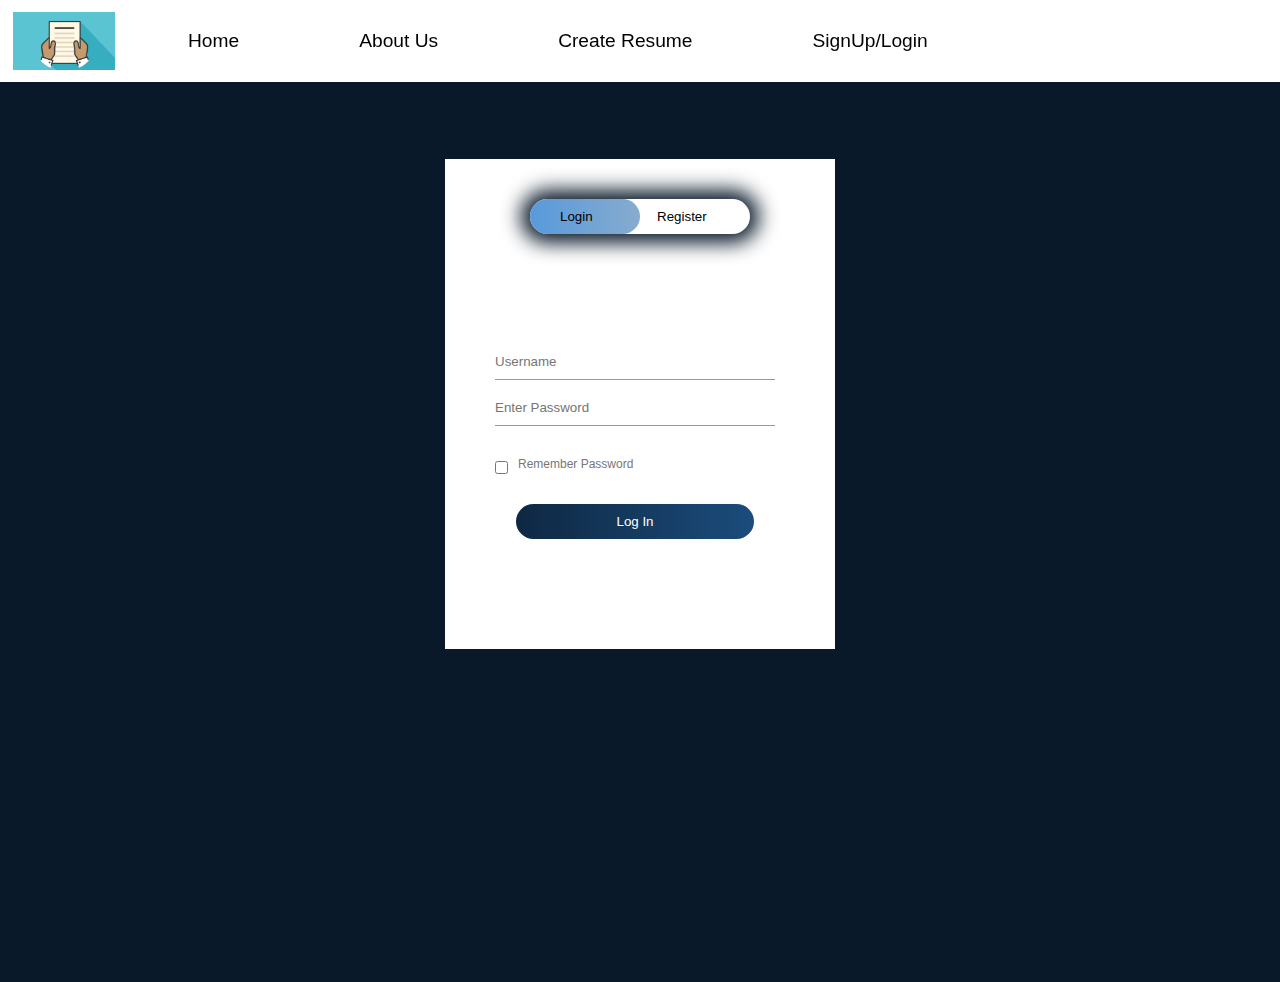
<file: HTML/Login.html>
<!DOCTYPE html>
<html lang="en">
<head>
    <meta charset="UTF-8">
    <meta http-equiv="X-UA-Compatible" content="IE=edge">
    <meta name="viewport" content="width=device-width, initial-scale=1.0">
    <link rel="shortcut icon" href="/Image/logo.jpg" type="image/x-icon">
    <link rel="stylesheet" href="/CSS/style.css">
    <link rel="stylesheet" href="/CSS/Login-style.css">
    <title>ResumeBuilder1</title>
</head>
<body>
    <div>
        <div class="background">
        <nav class="navbar">
            <ul class="navlist">
                <div class="logo"><img src="/Image/resume_for_icon.jpg" alt="logo"></div>
                <li><a href="/HTML/Index.html">Home</a></li>
                <li><a href="/HTML/AboutUs.html">About Us</a></li>
                <li><a href="/HTML/CreateResume.html">Create Resume</a></li>
                <li><a href="/HTML/Login.html">SignUp/Login</a></li>
            </ul>
        </nav>
    </div>
    <div class="login">
        <div class="login-box">
            <div class="btn-box">
                <div id="btn"></div>
                <button type="button" class="toggle" onclick="login()">Login</button>
                <button type="button" class="toggle" onclick="register()">Register</button>
            </div>
            <form id="login" class="form-input">
                <input type="text" class="input-field" placeholder="Username" required>
                <input type="password" class="input-field" placeholder="Enter Password" required>
                <input type="checkbox" class="check-box"><span>Remember Password</span>
                <button type="submit" class="submit-btn">Log In</button>
            </form>
            <form id="register" class="form-input">
                <input type="text" class="input-field" placeholder="Username" required>
                <input type="email" class="input-field" placeholder="Email id" required>
                <input type="password" class="input-field" placeholder="Enter Password" required>
                <input type="checkbox" class="check-box"><span>I agree to the terms and conditons</span>
                <button type="submit" class="submit-btn">Register</button>
            </form>
        </div>
        <script>
            var x = document.getElementById("login");
            var y = document.getElementById("register");
            var z = document.getElementById("btn");
            function register(){
                x.style.left= "-400px";
                y.style.left= "50px";
                z.style.left= "110px";
            }
            function login(){
                x.style.left= "50px";
                y.style.left= "450px";
                z.style.left= "0";
            }
        </script>
    </div>
</body>
</html>
</file>
<file: CSS/style.css>
*{
    margin: 0;
    padding: 0;
}
.logo{
    width: 10%;
    display: flex;
    justify-content: center;
    align-items: center;
}
.logo img{
    float: left;
    width: 80%;
    border: 1px solid white;
}
.navbar{
    display: flex;
    align-items: center;
    justify-items: center;
    position: sticky;
    top: 0;
    cursor: pointer;
}
.navlist{
    width: 100%;
    display: flex;
    font-size: larger;
}
.navlist li{
    font-family: sans-serif ;
    list-style: none;
    padding: 30px 60px;
}
.navlist li a img{
    width: 5%;
    padding-right: 2px;
}
nav li a{
    text-decoration: none;
    color: rgb(0, 0, 0);
}
nav li a:hover{
    text-decoration: none;
    color:rgb(102, 108, 116);
}
.background{
    background-size: cover;
    background-blend-mode: darken;
}
.content{
    height: 100%;
    background-color: yellow;
}
.content2 p{
    margin-left: 10%;
    padding: 2px 2px;
}
.content h1{
    width: 50%;
    padding-top: 15%;
    padding-left: 5%;
    font-size: 220%;
    @import url('https://fonts.googleapis.com/css2?family=RocknRoll+One&display=swap');
}
.first-content img{
    float: right;
    width: 50%;
    margin-top: 5%;
}
.create-btn{
    margin-top: 2%;
    margin-left: 20%;
    background-color: rgb(255, 136, 0);
    padding: 20px 20px;
    padding-left: 50px;
    padding-right: 50px;
    font-size: large;
    color: white;
    border: none;
    border-radius: 2px;
    font-weight: 700;
}
.create-btn button{
    align-items: center;
}
</file>
<file: CSS/Login-style.css>
*{
    margin: 0;
    padding: 0;
    font-family: sans-serif;
}
.login{
    height: 100%;
    width:100%;
    background-color: #091929;
    background-position: center;
    background-size: cover;
    position: absolute;
}
.login-box{
    width: 380px;
    height: 480px;
    position: relative;
    margin: 6% auto;
    padding: 5px;
    background: white;
    overflow: hidden;
}
.btn-box{
    width: 220px;
    margin: 35px auto;
    position: relative;
    box-shadow: 0 0 20px 9px #091929;
    border-radius: 30px;
}
.toggle{
    padding: 10px 30px;
    cursor: pointer;
    background: transparent;
    border: 0;
    outline: none;
    position: relative;
    color:black;
}
#btn{
    top: 0;
    left: 0;
    position: absolute;
    width: 110px;
    height: 100%;
    background: linear-gradient(to right,#589adb,#87abce);
    border-radius: 30px;
    transition: .5s;
}
.form-input{
    top: 180px;
    position: absolute;
    width: 280px;
    transition: .5s;
}
.input-field{
    width: 100%;
    padding: 10px 0;
    margin: 5px 0;
    border-left: 0;
    border-top: 0;
    border-right: 0;
    border-bottom: 1px solid #999;
    outline: none;
    background: transparent;
}
.submit-btn{
    color: #fff;
    width: 85%;
    padding: 10px 30px;
    cursor: pointer;
    display: block;
    margin: auto;
    background: linear-gradient(to right,#0e2842,#1b4c7c);
    border: 0;
    outline: none;
    border-radius: 30px;
}
.check-box{
    margin: 30px 10px 30px 0;
}
span{
    color: #777;
    font-size: 12px;
    bottom: 68px;
    position: absolute;
}
#login{
    left: 50px;
}
#register{
    left: 450px;
}
</file>
